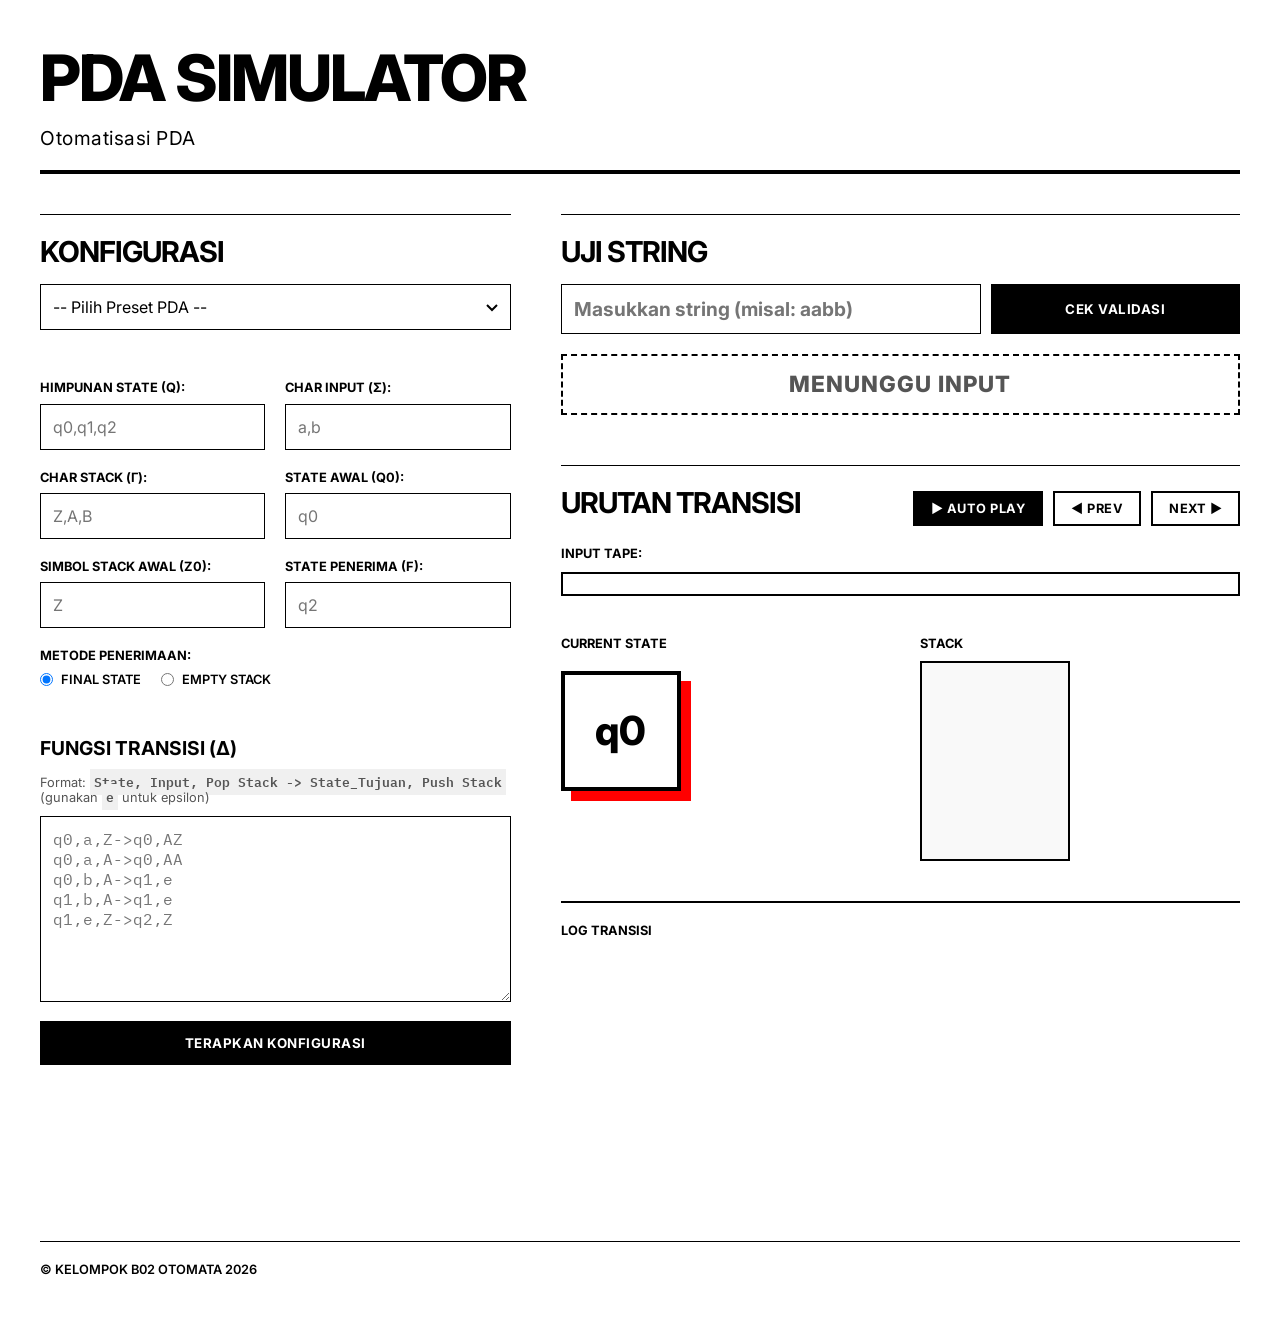
<file: Praktikum 3/index.html>
<!DOCTYPE html>
<html lang="id">
<head>
    <meta charset="UTF-8">
    <meta name="viewport" content="width=device-width, initial-scale=1.0">
    <title>PDA Simulator</title>
    <link rel="stylesheet" href="style.css">
    <link href="https://fonts.googleapis.com/css2?family=Inter:wght@400;700;800&family=IBM+Plex+Mono:wght@400;600&display=swap" rel="stylesheet">
</head>
<body>
    <div class="app-container">
        <header class="app-header">
            <h1>PDA Simulator</h1>
            <p>Otomatisasi PDA</p>
        </header>

        <main class="main-content">
            <section class="panel app-panel" id="config-panel">
                <div class="panel-header">
                    <h2>Konfigurasi</h2>
                    <select id="preset-selector" class="sleek-select">
                        <option value="">-- Pilih Preset PDA --</option>
                        <option value="anbn">a^n b^n</option>
                        <option value="parentheses">Tanda Kurung Seimbang</option>
                        <option value="palindrome">Odd Palindrome (wcw^R)</option>
                        <option value="even_palindrome">Even Palindrome (ww^R)</option>
                    </select>
                </div>

                <div class="form-grid">
                    <div class="form-group">
                        <label for="states">Himpunan State (Q):</label>
                        <input type="text" id="states" placeholder="q0,q1,q2">
                    </div>

                    <div class="form-group">
                        <label for="input-alphabet">Char Input (Σ):</label>
                        <input type="text" id="input-alphabet" placeholder="a,b">
                    </div>

                    <div class="form-group">
                        <label for="stack-alphabet">Char Stack (Γ):</label>
                        <input type="text" id="stack-alphabet" placeholder="Z,A,B">
                    </div>

                    <div class="form-group">
                        <label for="start-state">State Awal (q0):</label>
                        <input type="text" id="start-state" placeholder="q0">
                    </div>

                    <div class="form-group">
                        <label for="start-stack">Simbol Stack Awal (Z0):</label>
                        <input type="text" id="start-stack" placeholder="Z">
                    </div>

                    <div class="form-group">
                        <label for="accept-states">State Penerima (F):</label>
                        <input type="text" id="accept-states" placeholder="q2">
                    </div>

                    <div class="form-group accept-method-group">
                        <label>Metode Penerimaan:</label>
                        <div class="radio-group">
                            <label>
                                <input type="radio" name="accept-method" value="final_state" checked>
                                Final State
                            </label>
                            <label>
                                <input type="radio" name="accept-method" value="empty_stack">
                                Empty Stack
                            </label>
                        </div>
                    </div>
                </div>

                <div class="transitions-section">
                    <h3>Fungsi Transisi (δ)</h3>
                    <p class="hint">
                        Format:
                        <code>State, Input, Pop Stack -> State_Tujuan, Push Stack</code>
                        (gunakan <code>e</code> untuk epsilon)
                    </p>

                    <textarea
                        id="transitions"
                        rows="8"
                        placeholder="q0,a,Z->q0,AZ&#10;q0,a,A->q0,AA&#10;q0,b,A->q1,e&#10;q1,b,A->q1,e&#10;q1,e,Z->q2,Z"
                    ></textarea>

                    <button id="apply-config-btn" class="primary-btn">
                        Terapkan Konfigurasi
                    </button>
                </div>
            </section>

            <section class="panel simulation-panel">
                <div class="app-panel" id="input-section">
                    <h2>Uji String</h2>

                    <div class="input-test-container">
                        <input
                            type="text"
                            id="test-string"
                            placeholder="Masukkan string (misal: aabb)"
                        >

                        <button id="start-sim-btn" class="action-btn">
                            Cek Validasi
                        </button>
                    </div>

                    <div id="sim-status" class="status-badge idle">
                        Menunggu Input
                    </div>
                </div>

                <div class="app-panel visualizer-section" id="visualizer">
                    <div class="viz-header">
                        <h2>Urutan Transisi</h2>

                        <div class="controls" style="display:flex; gap:10px;">
                            <button id="auto-play-btn" class="icon-btn action-btn">
                                ▶ Auto Play
                            </button>

                            <button id="step-prev" class="icon-btn" disabled>
                                &#9664; Prev
                            </button>

                            <button id="step-next" class="icon-btn" disabled>
                                Next &#9654;
                            </button>
                        </div>
                    </div>

                    <div class="viz-display">
                        <div class="tape-container">
                            <div class="tape-label">Input Tape:</div>

                            <div id="input-tape" class="tape"></div>
                        </div>

                        <div class="viz-core">
                            <div class="state-display">
                                <div class="state-label">Current State</div>

                                <div id="current-state" class="state-circle">
                                    q0
                                </div>
                            </div>

                            <div class="stack-display-container">
                                <div class="stack-label">Stack</div>

                                <div id="stack-container" class="stack"></div>
                            </div>

                            <div class="transition-log-container">
                                <h4>Log Transisi</h4>

                                <ul id="transition-log" class="log-list"></ul>
                            </div>
                        </div>
                    </div>
                </div>
            </section>
        </main>

        <footer>
            <p>© Kelompok B02 Otomata 2026</p>
        </footer>
    </div>

    <script src="app.js"></script>
</body>
</html>
</file>
<file: Praktikum 3/style.css>
:root {
    --bg-color: #ffffff;
    --text-primary: #000000;
    --text-secondary: #555555;
    --border-color: #000000;
    --accent-color: #ff0000;
    --accent-hover: #cc0000;
    --success-bg: #4ad40b;
    --success-text: #000000;
    --danger-bg: #ff0000;
    --danger-text: #ffffff;
    --warn-color: #ffcc00;
    --tape-bg: #f0f0f0;
    --tape-active: #000000;
    --stack-item-bg: #ffffff;
    --grid-gap: 50px;
}

* {
    box-sizing: border-box;
    margin: 0;
    padding: 0;
}

body {
    font-family: 'Inter', -apple-system, BlinkMacSystemFont, "Segoe UI", Roboto, Helvetica, Arial, sans-serif;
    background-color: var(--bg-color);
    color: var(--text-primary);
    min-height: 100vh;
    padding: 40px;
    line-height: 1.2;
    -webkit-font-smoothing: antialiased;
}

.app-container {
    max-width: 1200px;
    margin: 0 auto;
    display: flex;
    flex-direction: column;
    gap: 40px;
}

.app-header {
    background: transparent;
    border: none;
    border-bottom: 4px solid var(--border-color);
    padding: 0 0 20px 0;
    text-align: left;
    border-radius: 0;
    box-shadow: none;
    backdrop-filter: none;
}

.app-header h1 {
    font-size: 4rem;
    font-weight: 800;
    color: var(--text-primary);
    background: none;
    -webkit-background-clip: initial;
    -webkit-text-fill-color: initial;
    margin-bottom: 10px;
    letter-spacing: -2px;
    text-transform: uppercase;
}

.app-header p {
    color: var(--text-primary);
    font-size: 1.2rem;
    font-weight: 400;
    letter-spacing: 0.5px;
}

.main-content {
    display: grid;
    grid-template-columns: repeat(12, 1fr);
    gap: var(--grid-gap);
    align-items: flex-start;
}

.panel {
    display: flex;
    flex-direction: column;
    gap: 30px;
}

#config-panel {
    grid-column: span 5;
}

.simulation-panel {
    grid-column: span 7;
}

.app-panel {
    background: transparent;
    backdrop-filter: none;
    border: none;
    border-top: 1px solid var(--border-color);
    border-radius: 0;
    padding: 20px 0;
    box-shadow: none;
    transition: none;
}

.app-panel:hover {
    box-shadow: none;
}

.panel-header {
    display: flex;
    justify-content: space-between;
    align-items: center;
    gap: 15px;
    flex-wrap: wrap;
    margin-bottom: 20px;
    border-bottom: none;
    padding-bottom: 0;
}

h2 {
    font-size: 1.8rem;
    font-weight: 700;
    text-transform: uppercase;
    letter-spacing: -1px;
}

h3 {
    font-size: 1.2rem;
    font-weight: 700;
    margin-bottom: 15px;
    text-transform: uppercase;
}

.form-grid {
    display: grid;
    grid-template-columns: 1fr 1fr;
    gap: 20px;
    margin-bottom: 20px;
}

.form-group {
    display: flex;
    flex-direction: column;
    gap: 8px;
}

.accept-method-group {
    grid-column: span 2;
}

.radio-group {
    display: flex;
    gap: 20px;
}

.radio-group label {
    display: flex;
    align-items: center;
    gap: 8px;
    color: var(--text-primary);
    font-weight: 600;
    cursor: pointer;
}

label {
    font-size: 0.8rem;
    font-weight: 700;
    text-transform: uppercase;
    color: var(--text-primary);
}

input[type="text"], .sleek-select, textarea {
    width: 100%;
    background: #ffffff;
    border: 1px solid var(--border-color);
    color: var(--text-primary);
    padding: 12px;
    border-radius: 0;
    font-family: inherit;
    font-size: 1rem;
    transition: none;
}

input[type="text"]:focus, .sleek-select:focus, textarea:focus {
    outline: none;
    background: #f0f0f0;
    border-color: var(--accent-color);
    box-shadow: none;
}

.sleek-select {
    appearance: none;
    background-image: url("data:image/svg+xml,%3Csvg xmlns='http://www.w3.org/2000/svg' width='12' height='12' viewBox='0 0 12 12'%3E%3Cpath d='M1 4l5 5 5-5' fill='none' stroke='black' stroke-width='2'/%3E%3C/svg%3E");
    background-repeat: no-repeat;
    background-position: right 12px center;
    padding-right: 40px;
}

textarea {
    width: 100%;
    resize: vertical;
    font-family: 'IBM Plex Mono', monospace;
}

.hint {
    font-size: 0.8rem;
    color: var(--text-secondary);
    margin-bottom: 10px;
}

code {
    background: #f0f0f0;
    padding: 2px 4px;
    border-radius: 0;
    font-family: 'IBM Plex Mono', monospace;
    font-weight: 600;
}

button {
    cursor: pointer;
    font-family: inherit;
    font-weight: 700;
    text-transform: uppercase;
    border: 2px solid var(--border-color);
    border-radius: 0;
    padding: 12px 24px;
    transition: all 0.1s ease;
    background: transparent;
    color: var(--text-primary);
    letter-spacing: 0.5px;
}

button:hover {
    background: var(--text-primary);
    color: var(--bg-color);
}

.primary-btn {
    background: var(--text-primary);
    color: var(--bg-color);
    width: 100%;
    margin-top: 15px;
}

.primary-btn:hover {
    background: var(--accent-color);
    border-color: var(--accent-color);
    color: #ffffff;
    transform: none;
}

.action-btn {
    background: var(--text-primary);
    color: var(--bg-color);
    flex: 1;
}

.action-btn:hover {
    background: var(--accent-color);
    border-color: var(--accent-color);
}

.action-btn.secondary {
    background: transparent;
    color: var(--text-primary);
}

.icon-btn {
    padding: 8px 16px;
    font-size: 0.8rem;
}

.input-test-container {
    display: flex;
    gap: 10px;
    margin-top: 15px;
}

.input-test-container input {
    flex: 2;
    font-size: 1.2rem;
    font-weight: 700;
}

.status-badge {
    margin-top: 20px;
    padding: 15px;
    border: 2px solid var(--border-color);
    text-align: center;
    font-weight: 800;
    font-size: 1.4rem;
    text-transform: uppercase;
    letter-spacing: 1px;
}

.status-badge.idle { background: transparent; color: var(--text-secondary); border-style: dashed; }
.status-badge.accepted { background: var(--success-bg); color: var(--success-text); }
.status-badge.rejected { background: var(--danger-bg); color: var(--danger-text); border-color: var(--danger-bg); }

.viz-header {
    display: flex;
    justify-content: space-between;
    align-items: baseline;
    margin-bottom: 20px;
}

.tape-container {
    margin-bottom: 40px;
}

.tape-label {
    font-size: 0.8rem;
    font-weight: 700;
    text-transform: uppercase;
    margin-bottom: 10px;
}

.tape {
    display: flex;
    background: #ffffff;
    border: 2px solid var(--border-color);
    padding: 10px;
    gap: 10px;
    overflow-x: auto;
}

.tape-cell {
    min-width: 50px;
    height: 50px;
    display: flex;
    align-items: center;
    justify-content: center;
    background: #ffffff;
    border: 1px solid #cccccc;
    font-size: 1.5rem;
    font-weight: 700;
}

.tape-cell.active {
    background: var(--accent-color);
    border-color: var(--accent-color);
    color: #ffffff;
    transform: none;
    box-shadow: none;
}

.viz-core {
    display: grid;
    grid-template-columns: 1fr 1fr;
    gap: 40px;
    margin-bottom: 40px;
    min-height: 300px;
}

.state-display {
    display: flex;
    flex-direction: column;
    align-items: flex-start;
    gap: 20px;
}

.state-label {
    font-size: 0.8rem;
    font-weight: 700;
    text-transform: uppercase;
}

.state-circle {
    width: 120px;
    height: 120px;
    background: #ffffff;
    border: 4px solid var(--border-color);
    display: flex;
    align-items: center;
    justify-content: center;
    font-size: 2.5rem;
    font-weight: 800;
    border-radius: 0;
    box-shadow: 10px 10px 0 var(--accent-color);
    transition: all 0.3s ease;
}

.state-circle.accepted-state {
    border-color: #4ad40b;
    box-shadow: 10px 10px 0 #4ad40b;
    color: #4ad40b;
}

.stack-display-container {
    display: flex;
    flex-direction: column;
    align-items: flex-start;
    gap: 10px;
}

.stack-label {
    font-size: 0.8rem;
    font-weight: 700;
    text-transform: uppercase;
}

.stack {
    width: 100%;
    max-width: 150px;
    min-height: 200px;
    background: #f9f9f9;
    border: 2px solid var(--border-color);
    display: flex;
    flex-direction: column;
    justify-content: flex-end;
    align-items: stretch;
    padding: 10px;
    gap: 4px;
    overflow-y: auto;
}

.stack-item {
    background: var(--text-primary);
    color: var(--bg-color);
    padding: 12px 0;
    text-align: center;
    border-radius: 0;
    font-weight: 700;
    font-size: 1.2rem;
    border: none;
    animation: none;
}

.transition-log-container {
    grid-column: span 2;
    background: #ffffff;
    border-top: 2px solid var(--border-color);
    padding: 20px 0;
    height: 200px;
    display: flex;
    flex-direction: column;
}

.transition-log-container h4 {
    margin-bottom: 15px;
    font-size: 0.8rem;
    font-weight: 700;
    text-transform: uppercase;
}

.log-list {
    list-style: none;
    overflow-y: auto;
    flex: 1;
    min-height: 0;
    display: flex;
    flex-direction: column;
    gap: 2px;
}

.log-item {
    font-family: 'IBM Plex Mono', monospace;
    font-size: 0.9rem;
    padding: 6px 10px;
    background: #f0f0f0;
    border-radius: 0;
    border-left: 10px solid var(--border-color);
}

.log-item.success { border-left-color: var(--success-bg); }
.log-item.error { border-left-color: var(--danger-bg); }

footer {
    border-top: 1px solid var(--border-color);
    padding-top: 20px;
    text-align: left;
    color: var(--text-primary);
    font-size: 0.8rem;
    font-weight: 600;
    text-transform: uppercase;
    margin-top: 40px;
}

@media (max-width: 1024px) {
    .main-content {
        grid-template-columns: 1fr;
    }
    #config-panel, .simulation-panel {
        grid-column: span 1;
    }
}
@media (max-width: 600px) {
    body {
        padding: 20px;
    }
    .app-header h1 {
        font-size: 2.5rem;
    }
    .form-grid {
        grid-template-columns: 1fr;
    }
    .input-test-container {
        flex-direction: column;
    }
    .viz-header {
        flex-direction: column;
        align-items: flex-start;
        gap: 15px;
    }
    .viz-core {
        gap: 20px;
    }
    .state-circle {
        width: 100px;
        height: 100px;
        font-size: 2rem;
    }
    .controls {
        flex-wrap: wrap;
    }
    .radio-group {
        flex-direction: column;
        gap: 10px;
    }
}


.node-pill {
    width: 140px;
    height: 60px;
    background: #ffffff;
    border: 4px solid var(--border-color);
    display: flex;
    align-items: center;
    justify-content: center;
    font-size: 1.2rem;
    font-weight: 800;
    border-radius: 50px;
    box-shadow: 6px 6px 0 var(--accent-color);
    margin: 30px 0;
}

.node-rect {
    width: 140px;
    height: 80px;
    background: #ffffff;
    border: 4px solid var(--border-color);
    display: flex;
    align-items: center;
    justify-content: center;
    font-size: 1.2rem;
    font-weight: 800;
    border-radius: 0;
    box-shadow: 6px 6px 0 var(--accent-color);
    margin: 30px 0;
}

.node-diamond {
    width: 100px;
    height: 100px;
    background: #ffffff;
    border: 4px solid var(--border-color);
    display: flex;
    align-items: center;
    justify-content: center;
    font-size: 1.2rem;
    font-weight: 800;
    border-radius: 0;
    box-shadow: 6px 6px 0 var(--accent-color);
    transform: rotate(45deg);
    margin: 30px 20px;
}

.node-diamond .node-text {
    transform: rotate(-45deg);
    text-align: center;
}

.network-container { height: 500px; border: 4px solid var(--border-color); margin-bottom: 30px; background: #fafafa; }

.transition-table-wrapper { overflow-x: auto; margin-top: 10px; }
.transition-table { width: 100%; border-collapse: collapse; background: #fff; border: 3px solid var(--border-color); }
.transition-table th, .transition-table td { padding: 8px; border: 2px solid var(--border-color); text-align: center; }
.transition-table th { background: var(--bg-color); font-weight: bold; font-size: 0.9em; }
.transition-table input { width: 100%; min-width: 40px; padding: 6px; border: 2px solid var(--border-color); font-family: 'IBM Plex Mono', monospace; font-size: 0.9em; text-align: center; background: #fafafa; }
.transition-table input:focus { outline: none; background: #fff; border-color: var(--accent-color); }
.del-row-btn { background: var(--error-color); color: white; border: 2px solid #000; cursor: pointer; font-weight: bold; padding: 4px 8px; transition: transform 0.1s; }
.del-row-btn:active { transform: translate(2px, 2px); }
.form-grid.compact { grid-template-columns: repeat(2, 1fr); }
</file>
